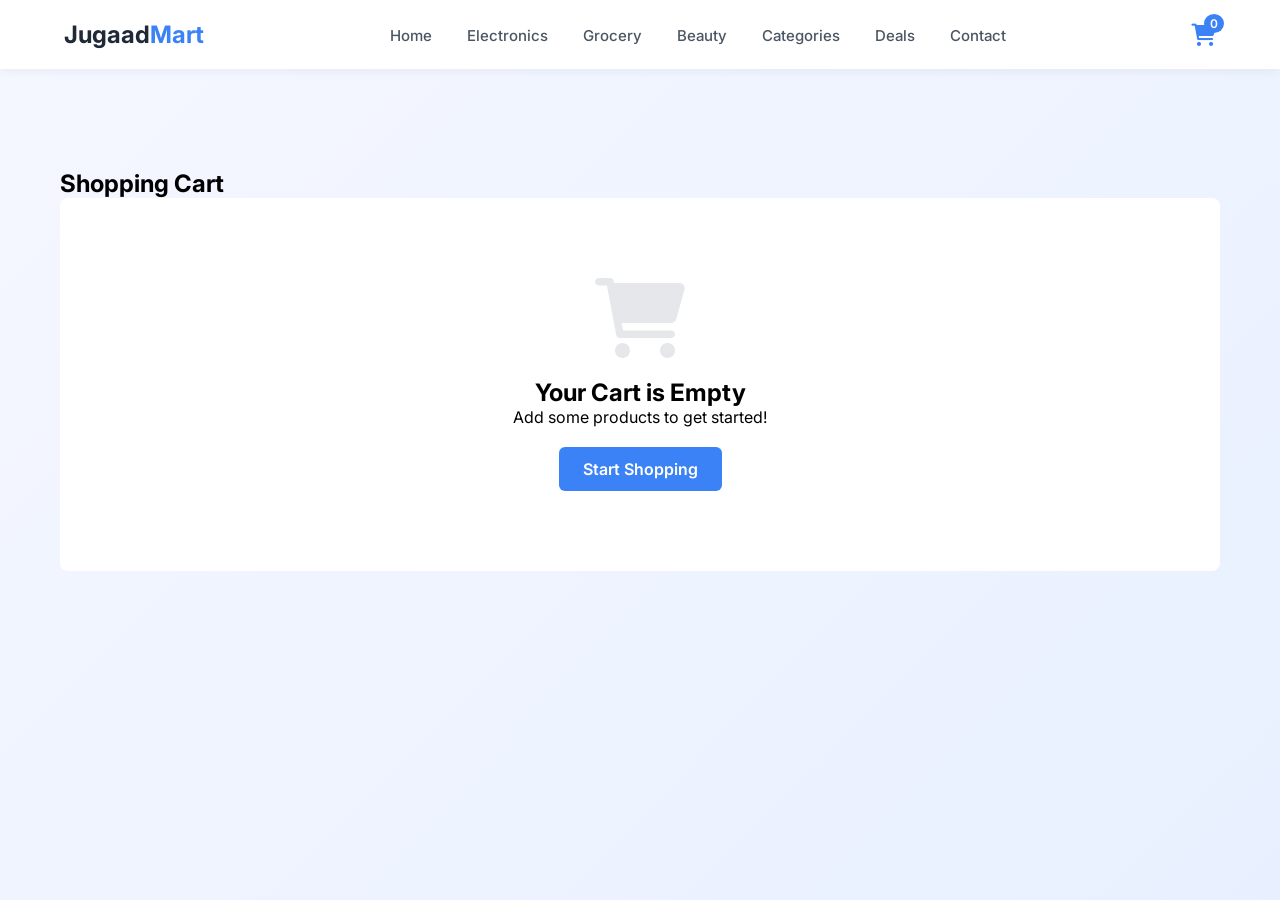
<file: cart.html>
<!DOCTYPE html>
<html lang="en">
<head>
    <meta charset="UTF-8">
    <meta name="viewport" content="width=device-width, initial-scale=1.0">
    <title>My Cart - JugaadMart</title>
    <link rel="stylesheet" href="style.css">
    <link rel="stylesheet" href="https://cdnjs.cloudflare.com/ajax/libs/font-awesome/6.0.0/css/all.min.css">
    <style>
      .cart-container {
            max-width: 1200px;
            margin: 100px auto 40px;
            padding: 0 20px;
            display: flex;
            gap: 30px;
        }
      .cart-items {
            flex: 2;
        }
      .cart-item {
            display: flex;
            align-items: center;
            gap: 20px;
            padding: 20px;
            border: 1px solid #e0e0e0;
            border-radius: 8px;
            margin-bottom: 20px;
            background: white;
        }
      .item-img {
            width: 80px;
            height: 80px;
            object-fit: cover;
            border-radius: 8px;
        }
      .item-details {
            flex: 1;
        }
      .item-details h3 {
            font-size: 16px;
            margin-bottom: 5px;
            color: #1f2937;
        }
      .item-price {
            font-size: 18px;
            font-weight: 700;
            color: #3B82F6;
        }
      .item-actions {
            display: flex;
            align-items: center;
            gap: 15px;
            margin-top: 10px;
        }
      .item-actions button {
            width: 30px;
            height: 30px;
            border: 1px solid #ddd;
            background: white;
            border-radius: 50%;
            cursor: pointer;
            font-size: 16px;
        }
      .item-actions button:hover {
            background: #3B82F6;
            color: white;
            border-color: #3B82F6;
        }
      .qty {
            font-weight: 600;
            min-width: 20px;
            text-align: center;
        }
      .remove-text {
            color: #ef4444;
            cursor: pointer;
            font-size: 14px;
        }
      .remove-text:hover {
            text-decoration: underline;
        }
      .order-summary {
            flex: 1;
            border: 1px solid #e0e0e0;
            border-radius: 8px;
            padding: 20px;
            height: fit-content;
            background: white;
            position: sticky;
            top: 100px;
        }
      .summary-row {
            display: flex;
            justify-content: space-between;
            margin: 10px 0;
            color: #6b7280;
        }
      .summary-row.total {
            font-size: 1.2rem;
            font-weight: 700;
            color: #1f2937;
        }
      .voucher-box {
            border: 1px solid #e0e0e0;
            border-radius: 8px;
            padding: 20px;
            margin-top: 20px;
            background: white;
        }
      .voucher-box input {
            width: 100%;
            padding: 10px;
            border: 1px solid #ddd;
            border-radius: 4px;
            margin-top: 10px;
        }
        #empty-cart {
            text-align: center;
            padding: 80px 20px;
            width: 100%;
            background: white;
            border-radius: 8px;
        }
        #empty-cart i {
            font-size: 5rem;
            color: #e5e7eb;
            margin-bottom: 20px;
        }
        .btn-primary {
            background: #3B82F6;
            color: white;
            border: none;
            padding: 12px 24px;
            border-radius: 6px;
            font-size: 16px;
            font-weight: 600;
            cursor: pointer;
            text-decoration: none;
        }
        .btn-primary:hover {
            background: #2563eb;
        }
        @media (max-width: 768px) {
          .cart-container {
                flex-direction: column;
            }
          .cart-item {
                flex-direction: column;
                text-align: center;
            }
        }
    </style>
    <script src="script.js" defer></script>
</head>
<body>
    <nav class="navbar">
        <div class="logo">Jugaad<span>Mart</span></div>
        <ul class="nav-links" id="navLinks">
            <li><a href="index.html">Home</a></li>
            <li><a href="electronics.html">Electronics</a></li>
            <li><a href="grocery.html">Grocery</a></li>
            <li><a href="beauty.html">Beauty</a></li>
            <li><a href="categories.html">Categories</a></li>
            <li><a href="deals.html">Deals</a></li>
            <li><a href="contact.html">Contact</a></li>
        </ul>
        <div class="cart-icon">
            <a href="cart.html" class="active">
                <i class="fas fa-shopping-cart"></i>
                <span id="cart-count">0</span>
            </a>
        </div>
        <div class="hamburger" onclick="toggleMenu()">☰</div>
    </nav>

    <div class="cart-container">
        <div class="cart-items">
            <h2>Shopping Cart</h2>
            <div id="cart-list"></div>

            <div id="empty-cart" style="display:none;">
                <i class="fas fa-shopping-cart"></i>
                <h2>Your Cart is Empty</h2>
                <p>Add some products to get started!</p>
                <a href="electronics.html" class="btn-primary" style="margin-top: 20px; display: inline-block;">Start Shopping</a>
            </div>
        </div>

        <div id="cart-summary-section">
            <div class="order-summary">
                <h3>Order summary</h3>
                <div class="summary-row">
                    <span>Subtotal</span>
                    <span id="subtotal">₹0</span>
                </div>
                <div class="summary-row">
                    <span>Delivery</span>
                    <span id="delivery">₹40</span>
                </div>
                <div class="summary-row">
                    <span>Tax</span>
                    <span id="tax">₹0</span>
                </div>
                <hr style="margin: 15px 0;">
                <div class="summary-row total">
                    <strong>Total</strong>
                    <strong id="total">₹0</strong>
                </div>
                <a href="checkout.html" style="text-decoration: none;">
                    <button class="btn-primary" style="width:100%;margin-top:20px;">Proceed to Checkout</button>
                </a>
                <p style="text-align: center; margin-top: 20px;">or <a href="electronics.html">Continue Shopping →</a></p>
            </div>

            <div class="voucher-box">
                <p>Do you have a voucher or gift card?</p>
                <input type="text" placeholder="Enter code">
            </div>
        </div>
    </div>

    <script>
        function toggleMenu() {
            document.getElementById('navLinks').classList.toggle('show');
        }
    </script>
</body>
</html>
</file>
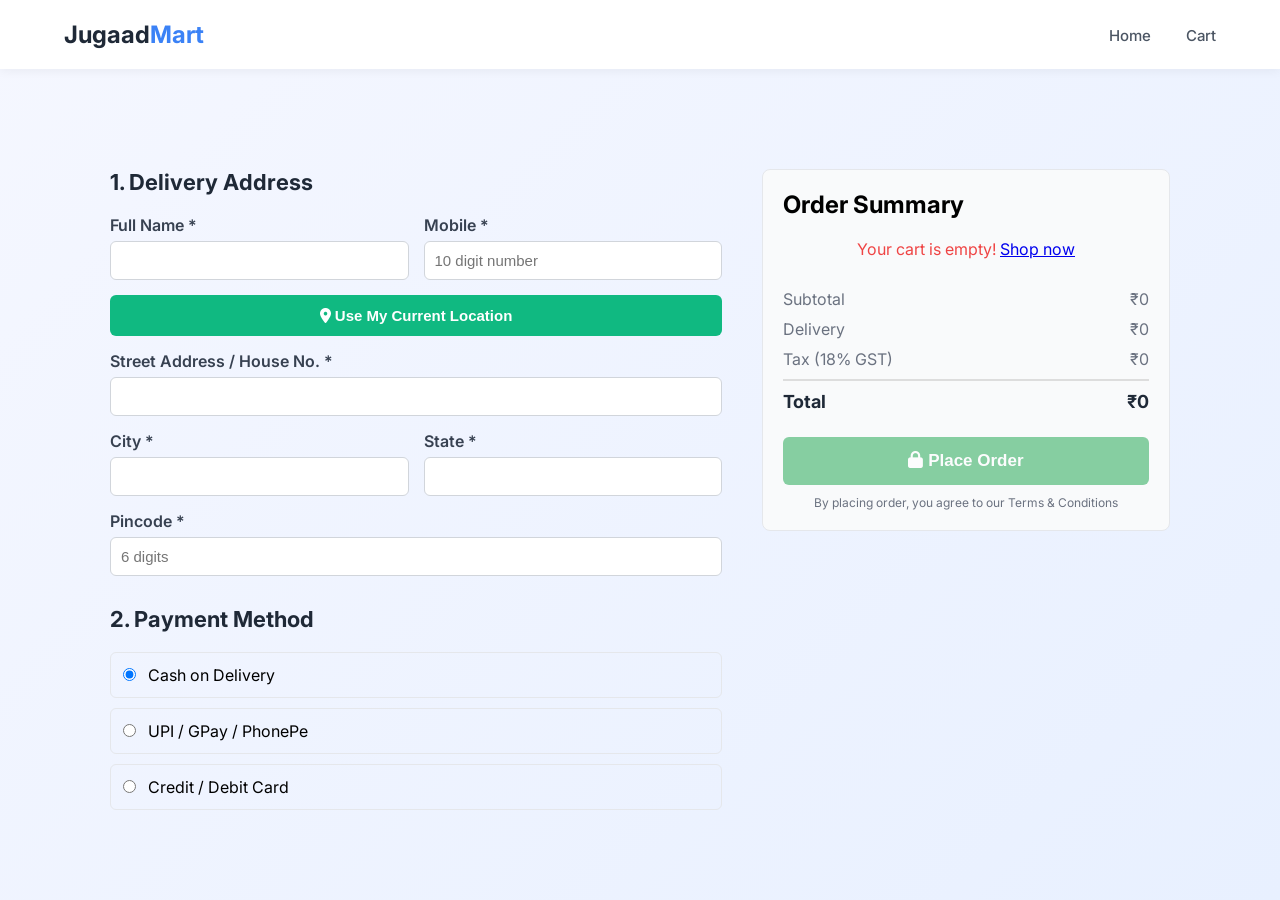
<file: checkout.html>
<!DOCTYPE html>
<html lang="en">
<head>
    <meta charset="UTF-8">
    <meta name="viewport" content="width=device-width, initial-scale=1.0">
    <title>Checkout - JugaadMart</title>
    <link rel="stylesheet" href="style.css">
    <link rel="stylesheet" href="https://cdnjs.cloudflare.com/ajax/libs/font-awesome/6.0.0/css/all.min.css">
    <style>
        .checkout-container {
            max-width: 1100px;
            margin: 100px auto 40px;
            padding: 0 20px;
            display: grid;
            grid-template-columns: 1.5fr 1fr;
            gap: 40px;
        }
        .checkout-form h2 { 
            font-size: 22px; 
            margin-bottom: 20px; 
            color: #1f2937;
        }
        .form-group { margin-bottom: 15px; }
        .form-group label { 
            display: block; 
            font-weight: 600; 
            margin-bottom: 6px;
            color: #374151;
        }
        .form-group input, .form-group textarea, .form-group select {
            width: 100%; 
            padding: 10px; 
            border: 1px solid #d1d5db;
            border-radius: 6px; 
            font-size: 15px; 
            box-sizing: border-box;
        }
        .form-group input:focus, .form-group textarea:focus {
            outline: none;
            border-color: #3B82F6;
        }
        .form-row { display: grid; grid-template-columns: 1fr 1fr; gap: 15px; }
        .payment-option { 
            margin: 10px 0;
            padding: 12px;
            border: 1px solid #e5e7eb;
            border-radius: 6px;
        }
        .payment-option input { margin-right: 8px; }
        .order-summary { 
            background: #f9fafb; 
            padding: 20px; 
            border-radius: 8px; 
            height: fit-content;
            border: 1px solid #e5e7eb;
            position: sticky;
            top: 100px;
        }
        .summary-row { 
            display: flex; 
            justify-content: space-between; 
            margin: 10px 0;
            color: #6b7280;
        }
        .summary-total { 
            font-weight: 700; 
            font-size: 18px; 
            border-top: 2px solid #ddd; 
            padding-top: 10px;
            color: #1f2937;
        }
        .place-order-btn {
            width: 100%; 
            background: #16a34a; 
            color: white; 
            border: none;
            padding: 14px; 
            border-radius: 6px; 
            font-size: 17px; 
            font-weight: 700;
            cursor: pointer; 
            margin-top: 15px;
        }
        .place-order-btn:hover {
            background: #15803d;
        }
        .location-btn {
            width: 100%; 
            padding: 12px; 
            background: #10B981; 
            color: white; 
            border: none; 
            border-radius: 6px; 
            cursor: pointer; 
            font-weight: 600;
            font-size: 15px;
        }
        .location-btn:hover {
            background: #059669;
        }
        #location-status {
            font-size: 12px; 
            color: #6b7280; 
            margin-top: 8px;
        }
        @media (max-width: 768px) { 
            .checkout-container { grid-template-columns: 1fr; }
            .form-row { grid-template-columns: 1fr; }
            .order-summary { position: static; }
        }
    </style>
    <script src="script.js" defer></script>
</head>
<body>
    <nav class="navbar">
        <div class="logo">Jugaad<span>Mart</span></div>
        <ul class="nav-links" id="navLinks">
            <li><a href="index.html">Home</a></li>
            <li><a href="cart.html">Cart</a></li>
        </ul>
        <div class="hamburger" onclick="toggleMenu()">☰</div>
    </nav>

    <div class="checkout-container">
        <div class="checkout-form">
            <h2>1. Delivery Address</h2>
            <form id="checkoutForm">
                <div class="form-row">
                    <div class="form-group">
                        <label>Full Name *</label>
                        <input type="text" id="fullName" required>
                    </div>
                    <div class="form-group">
                        <label>Mobile *</label>
                        <input type="tel" id="mobile" required pattern="[0-9]{10}" placeholder="10 digit number">
                    </div>
                </div>
                
                <div class="form-group">
                    <button type="button" onclick="getLocation()" class="location-btn">
                        <i class="fas fa-map-marker-alt"></i> Use My Current Location
                    </button>
                    <p id="location-status"></p>
                </div>

                <div class="form-group">
                    <label>Street Address / House No. *</label>
                    <input type="text" id="street" required>
                </div>
                
                <div class="form-row">
                    <div class="form-group">
                        <label>City *</label>
                        <input type="text" id="city" required>
                    </div>
                    <div class="form-group">
                        <label>State *</label>
                        <input type="text" id="state" required>
                    </div>
                </div>
                
                <div class="form-group">
                    <label>Pincode *</label>
                    <input type="text" id="pincode" required pattern="[0-9]{6}" placeholder="6 digits">
                </div>

                <h2 style="margin-top: 30px;">2. Payment Method</h2>
                <div class="payment-option">
                    <input type="radio" id="cod" name="payment" value="COD" checked>
                    <label for="cod">Cash on Delivery</label>
                </div>
                <div class="payment-option">
                    <input type="radio" id="upi" name="payment" value="UPI">
                    <label for="upi">UPI / GPay / PhonePe</label>
                </div>
                <div class="payment-option">
                    <input type="radio" id="card" name="payment" value="Card">
                    <label for="card">Credit / Debit Card</label>
                </div>
            </form>
        </div>

        <div class="order-summary">
            <h2>Order Summary</h2>
            <div id="checkout-items"></div>
            <div class="summary-row">
                <span>Subtotal</span><span id="checkout-subtotal">₹0</span>
            </div>
            <div class="summary-row">
                <span>Delivery</span><span id="checkout-delivery">₹0</span>
            </div>
            <div class="summary-row">
                <span>Tax (18% GST)</span><span id="checkout-tax">₹0</span>
            </div>
            <div class="summary-row summary-total">
                <span>Total</span><span id="checkout-total">₹0</span>
            </div>
            <button class="place-order-btn" onclick="placeOrder()">
                <i class="fas fa-lock"></i> Place Order
            </button>
            <p style="text-align:center; font-size:12px; color:#6b7280; margin-top:10px;">
                By placing order, you agree to our Terms & Conditions
            </p>
        </div>
    </div>

    <script>
        function toggleMenu() {
            document.getElementById('navLinks').classList.toggle('show');
        }
    </script>
</body>
</html>
</file>
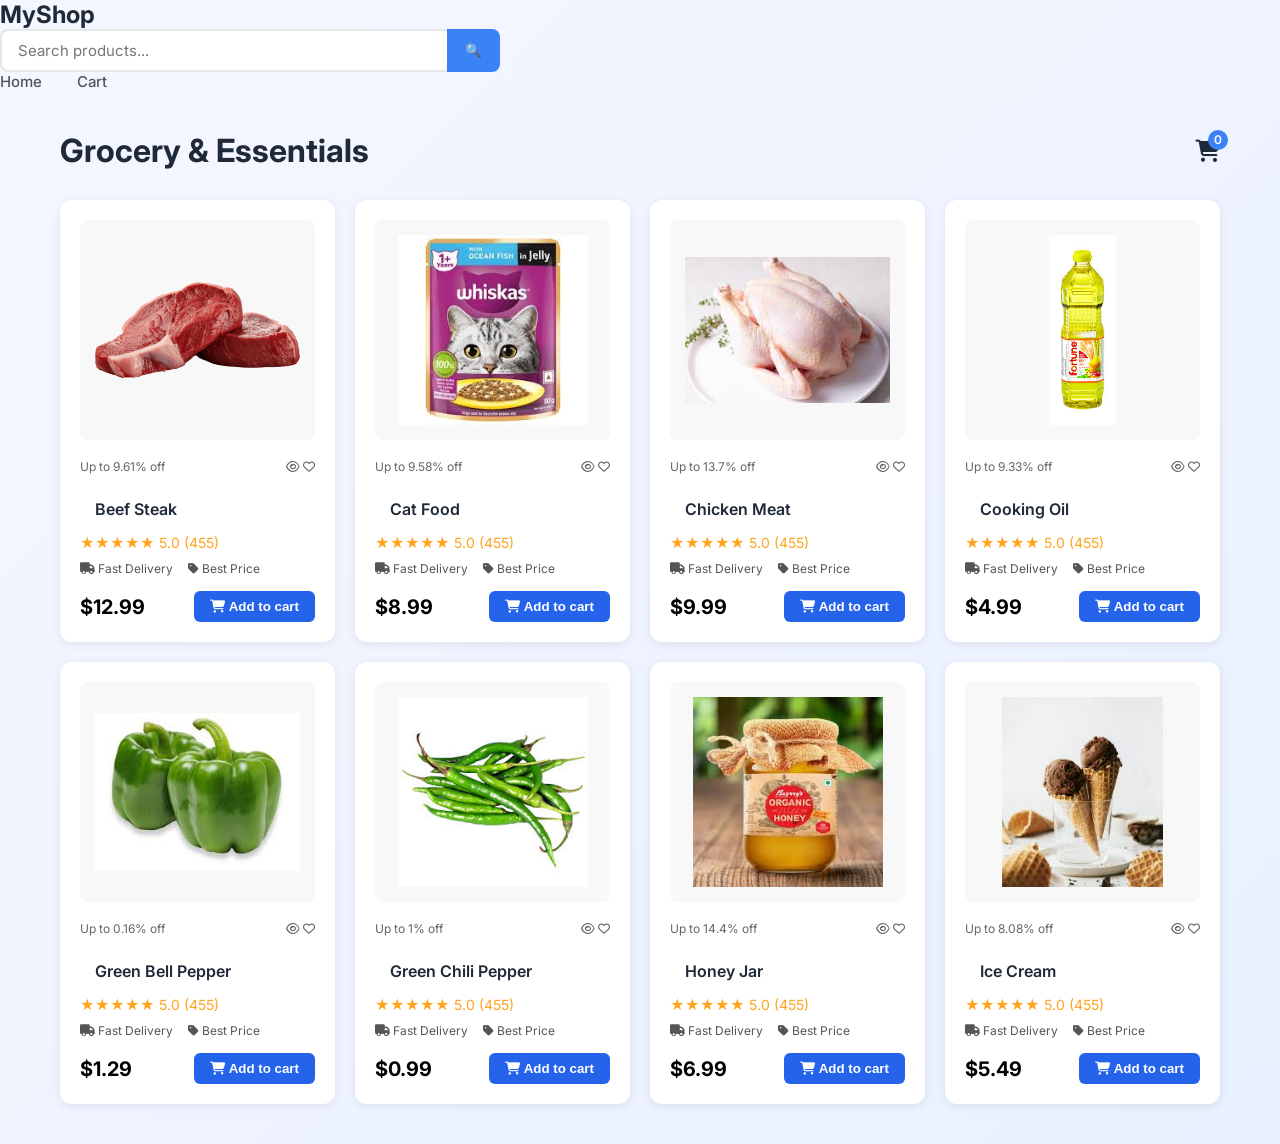
<file: grocery.html>
<!DOCTYPE html>
<html lang="en">
<head>
    <meta charset="UTF-8">
    <meta name="viewport" content="width=device-width, initial-scale=1.0">
    <title>Grocery - JugaadMart</title>
    <link rel="stylesheet" href="style.css">
    <link rel="stylesheet" href="https://cdnjs.cloudflare.com/ajax/libs/font-awesome/6.4.0/css/all.min.css">
    <style>
        .shop-container { max-width: 1200px; margin: 40px auto; padding: 0 20px; }
        .shop-header {
            display: flex;
            justify-content: space-between;
            align-items: center;
            margin-bottom: 30px;
        }
        .shop-container h1 { font-size: 32px; color: #1f2937; font-weight: 700; }
        .cart-icon {
            position: relative;
            font-size: 22px;
            color: #1f2937;
            cursor: pointer;
        }
        .cart-icon a {
            color: #1f2937;
            text-decoration: none;
        }
        .cart-count {
            position: absolute;
            top: -8px;
            right: -8px;
            background: #ef4444;
            color: white;
            font-size: 12px;
            font-weight: 600;
            width: 20px;
            height: 20px;
            border-radius: 50%;
            display: flex;
            align-items: center;
            justify-content: center;
        }
        .product-grid { display: grid; grid-template-columns: repeat(4, 1fr); gap: 20px; }
        .product-card { 
            background: white; 
            border-radius: 12px; 
            padding: 20px; 
            box-shadow: 0 2px 10px rgba(0,0,0,0.08);
            transition: 0.3s;
        }
        .product-card:hover {
            box-shadow: 0 4px 20px rgba(0,0,0,0.1);
            transform: translateY(-5px);
        }
        .product-card img { 
            width: 100%; 
            height: 220px; 
            object-fit: contain; 
            background: #f8f8f8; 
            border-radius: 8px; 
            margin-bottom: 15px; 
            padding: 15px;
            box-sizing: border-box;
        }
        .discount { font-size: 12px; color: #666; margin-bottom: 10px; display: flex; justify-content: space-between; }
        .product-card h3 { font-size: 16px; margin: 10px 0; font-weight: 600; height: 40px; overflow: hidden; }
        .rating { color: #ffa41c; font-size: 14px; margin: 8px 0; }
        .tags { display: flex; gap: 15px; font-size: 12px; color: #555; margin: 10px 0; }
        .price-cart { display: flex; justify-content: space-between; align-items: center; margin-top: 15px; }
        .price { font-size: 20px; font-weight: bold; }
        .add-cart { 
            background: #2563eb; 
            color: white; 
            border: none; 
            padding: 8px 16px; 
            border-radius: 6px; 
            cursor: pointer;
            font-weight: 600;
            transition: 0.3s;
        }
        .add-cart:hover { background: #1d4ed8; }
        .add-cart.added { background: #16a34a; }
        @media (max-width: 1024px) { .product-grid { grid-template-columns: repeat(2, 1fr); } }
        @media (max-width: 600px) { 
            .product-grid { grid-template-columns: 1fr; }
            .shop-header { flex-direction: column; align-items: flex-start; gap: 15px; }
        }
    </style>
    <script src="script.js" defer></script>
</head>
<body>
    <!-- Header Load Karne Ka Code -->
    <div id="header"></div>
    
    <script>
      fetch('header.html')
        .then(res => res.text())
        .then(data => {
          document.getElementById('header').innerHTML = data;
          const scriptTag = document.querySelector('#header script');
          const newScript = document.createElement('script');
          newScript.textContent = scriptTag.textContent;
          document.body.appendChild(newScript);
        });
    </script>

    <div class="shop-container">
        <div class="shop-header">
            <h1>Grocery & Essentials</h1>
            <a href="cart.html" class="cart-icon">
                <i class="fas fa-shopping-cart"></i>
                <span class="cart-count" id="cart-count">0</span>
            </a>
        </div>
        
        <div class="product-grid">
            
            <div class="product-card">
                <img src="images/beef.jpg" alt="Beef Steak">
                <div class="discount"><span>Up to 9.61% off</span><span><i class="far fa-eye"></i> <i class="far fa-heart"></i></span></div>
                <h3>Beef Steak</h3>
                <div class="rating">★★★★★ 5.0 (455)</div>
                <div class="tags"><span><i class="fas fa-truck"></i> Fast Delivery</span><span><i class="fas fa-tag"></i> Best Price</span></div>
                <div class="price-cart">
                    <span class="price">$12.99</span>
                    <button class="add-cart" onclick="addToCart('Beef Steak', 12.99, 'images/beef.jpg')"><i class="fas fa-shopping-cart"></i> Add to cart</button>
                </div>
            </div>

            <div class="product-card">
                <img src="images/catfood.jpg" alt="Cat Food">
                <div class="discount"><span>Up to 9.58% off</span><span><i class="far fa-eye"></i> <i class="far fa-heart"></i></span></div>
                <h3>Cat Food</h3>
                <div class="rating">★★★★★ 5.0 (455)</div>
                <div class="tags"><span><i class="fas fa-truck"></i> Fast Delivery</span><span><i class="fas fa-tag"></i> Best Price</span></div>
                <div class="price-cart">
                    <span class="price">$8.99</span>
                    <button class="add-cart" onclick="addToCart('Cat Food', 8.99, 'images/catfood.jpg')"><i class="fas fa-shopping-cart"></i> Add to cart</button>
                </div>
            </div>

            <div class="product-card">
                <img src="images/chicken.jpg" alt="Chicken Meat">
                <div class="discount"><span>Up to 13.7% off</span><span><i class="far fa-eye"></i> <i class="far fa-heart"></i></span></div>
                <h3>Chicken Meat</h3>
                <div class="rating">★★★★★ 5.0 (455)</div>
                <div class="tags"><span><i class="fas fa-truck"></i> Fast Delivery</span><span><i class="fas fa-tag"></i> Best Price</span></div>
                <div class="price-cart">
                    <span class="price">$9.99</span>
                    <button class="add-cart" onclick="addToCart('Chicken Meat', 9.99, 'images/chicken.jpg')"><i class="fas fa-shopping-cart"></i> Add to cart</button>
                </div>
            </div>

            <div class="product-card">
                <img src="images/oil.jpg" alt="Cooking Oil">
                <div class="discount"><span>Up to 9.33% off</span><span><i class="far fa-eye"></i> <i class="far fa-heart"></i></span></div>
                <h3>Cooking Oil</h3>
                <div class="rating">★★★★★ 5.0 (455)</div>
                <div class="tags"><span><i class="fas fa-truck"></i> Fast Delivery</span><span><i class="fas fa-tag"></i> Best Price</span></div>
                <div class="price-cart">
                    <span class="price">$4.99</span>
                    <button class="add-cart" onclick="addToCart('Cooking Oil', 4.99, 'images/oil.jpg')"><i class="fas fa-shopping-cart"></i> Add to cart</button>
                </div>
            </div>

            <div class="product-card">
                <img src="images/bellpepper.jpg" alt="Green Bell Pepper">
                <div class="discount"><span>Up to 0.16% off</span><span><i class="far fa-eye"></i> <i class="far fa-heart"></i></span></div>
                <h3>Green Bell Pepper</h3>
                <div class="rating">★★★★★ 5.0 (455)</div>
                <div class="tags"><span><i class="fas fa-truck"></i> Fast Delivery</span><span><i class="fas fa-tag"></i> Best Price</span></div>
                <div class="price-cart">
                    <span class="price">$1.29</span>
                    <button class="add-cart" onclick="addToCart('Green Bell Pepper', 1.29, 'images/bellpepper.jpg')"><i class="fas fa-shopping-cart"></i> Add to cart</button>
                </div>
            </div>

            <div class="product-card">
                <img src="images/chili.jpg" alt="Green Chili Pepper">
                <div class="discount"><span>Up to 1% off</span><span><i class="far fa-eye"></i> <i class="far fa-heart"></i></span></div>
                <h3>Green Chili Pepper</h3>
                <div class="rating">★★★★★ 5.0 (455)</div>
                <div class="tags"><span><i class="fas fa-truck"></i> Fast Delivery</span><span><i class="fas fa-tag"></i> Best Price</span></div>
                <div class="price-cart">
                    <span class="price">$0.99</span>
                    <button class="add-cart" onclick="addToCart('Green Chili Pepper', 0.99, 'images/chili.jpg')"><i class="fas fa-shopping-cart"></i> Add to cart</button>
                </div>
            </div>

            <div class="product-card">
                <img src="images/honey.jpg" alt="Honey Jar">
                <div class="discount"><span>Up to 14.4% off</span><span><i class="far fa-eye"></i> <i class="far fa-heart"></i></span></div>
                <h3>Honey Jar</h3>
                <div class="rating">★★★★★ 5.0 (455)</div>
                <div class="tags"><span><i class="fas fa-truck"></i> Fast Delivery</span><span><i class="fas fa-tag"></i> Best Price</span></div>
                <div class="price-cart">
                    <span class="price">$6.99</span>
                    <button class="add-cart" onclick="addToCart('Honey Jar', 6.99, 'images/honey.jpg')"><i class="fas fa-shopping-cart"></i> Add to cart</button>
                </div>
            </div>

            <div class="product-card">
                <img src="images/icecream.jpg" alt="Ice Cream">
                <div class="discount"><span>Up to 8.08% off</span><span><i class="far fa-eye"></i> <i class="far fa-heart"></i></span></div>
                <h3>Ice Cream</h3>
                <div class="rating">★★★★★ 5.0 (455)</div>
                <div class="tags"><span><i class="fas fa-truck"></i> Fast Delivery</span><span><i class="fas fa-tag"></i> Best Price</span></div>
                <div class="price-cart">
                    <span class="price">$5.49</span>
                    <button class="add-cart" onclick="addToCart('Ice Cream', 5.49, 'images/icecream.jpg')"><i class="fas fa-shopping-cart"></i> Add to cart</button>
                </div>
            </div>

        </div>
    </div>

    <script>
        // Hamburger Menu
        const hamburger = document.querySelector('.hamburger');
        const navLinks = document.querySelector('.nav-links');
        if(hamburger) {
            hamburger.addEventListener('click', () => {
                navLinks.classList.toggle('show');
            });
        }

        // Search Filter Script
        window.addEventListener('load', function() {
            const urlParams = new URLSearchParams(window.location.search);
            const searchQuery = urlParams.get('search');
            
            if(searchQuery) {
                let products = document.querySelectorAll('.product-card');
                let query = searchQuery.toLowerCase();
                
                products.forEach(product => {
                    let title = product.querySelector('h3').innerText.toLowerCase(); 
                    if (title.includes(query)) {
                        product.style.display = "block";
                    } else {
                        product.style.display = "none";
                    }
                });

                // Search box me value daal do
                setTimeout(() => {
                    const searchInput = document.getElementById('searchInput');
                    if(searchInput) searchInput.value = searchQuery;
                }, 500);
            }
        });
    </script>
</body>
</html>
</file>
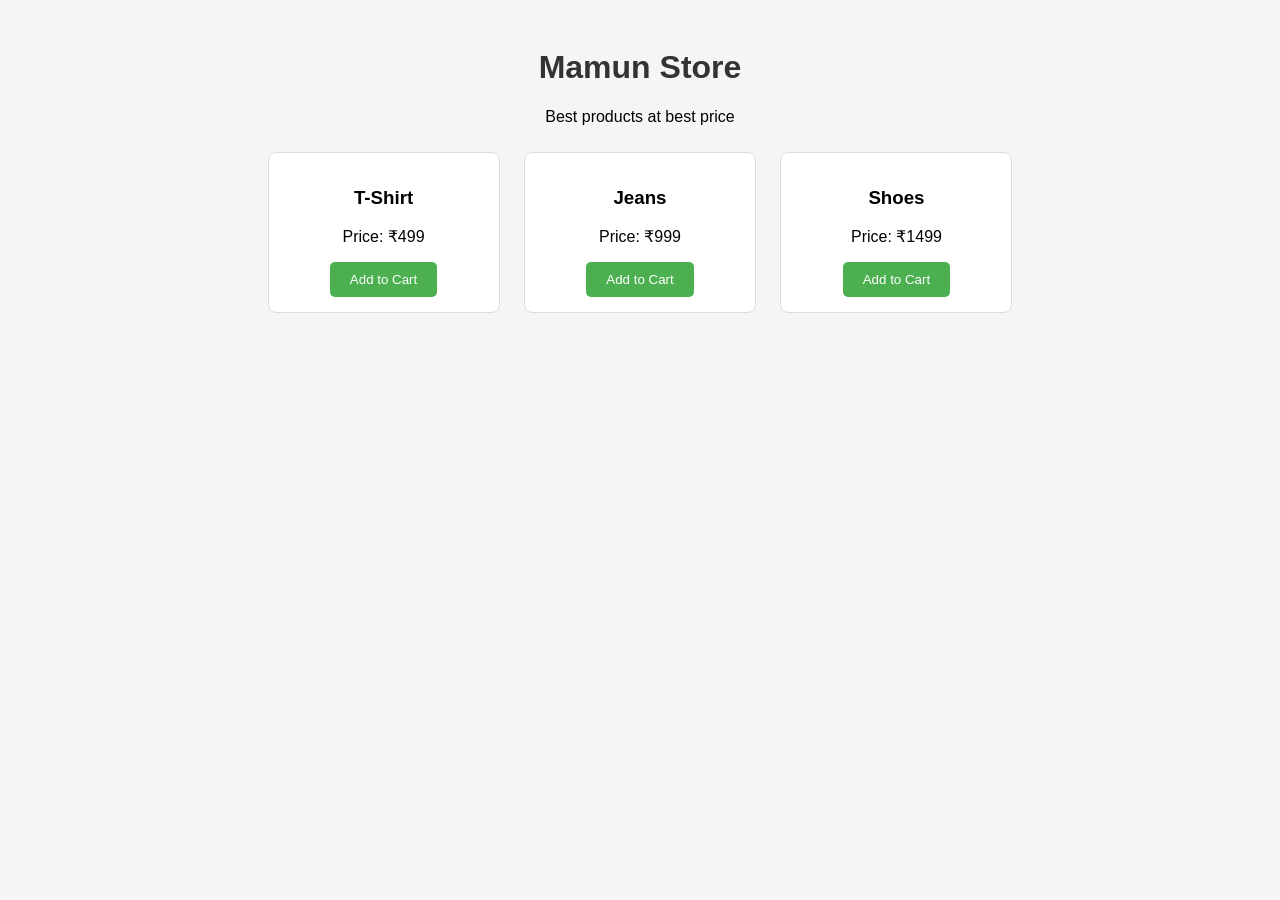
<file: old-index.html>
<!DOCTYPE html>
<html>
<head>
    <title>Mamun Store</title>
    <style>
        body { font-family: Arial; text-align: center; padding: 20px; background: #f5f5f5; }
        h1 { color: #333; }
        .product { 
            border: 1px solid #ddd; 
            padding: 15px; 
            margin: 10px; 
            display: inline-block; 
            background: white;
            border-radius: 8px;
            width: 200px;
        }
        button { 
            background: #4CAF50; 
            color: white; 
            padding: 10px 20px; 
            border: none; 
            border-radius: 5px;
            cursor: pointer;
        }
        button:hover { background: #45a049; }
    </style>
</head>
<body>
    <h1>Mamun Store</h1>
    <p>Best products at best price</p>
    
    <div class="product">
        <h3>T-Shirt</h3>
        <p>Price: ₹499</p>
        <button>Add to Cart</button>
    </div>
    
    <div class="product">
        <h3>Jeans</h3>
        <p>Price: ₹999</p>
        <button>Add to Cart</button>
    </div>

    <div class="product">
        <h3>Shoes</h3>
        <p>Price: ₹1499</p>
        <button>Add to Cart</button>
    </div>
</body>
</html>
</file>
<file: style.css>
@import url('https://fonts.googleapis.com/css2?family=Inter:wght@400;500;600;700&display=swap');

* {
  margin: 0;
  padding: 0;
  box-sizing: border-box;
}

body {
    font-family: 'Inter', sans-serif;
    background: linear-gradient(135deg, #f5f7ff 0%, #e8f0ff 100%);
    min-height: 100vh;
}

/* Navbar */
.navbar {
    display: flex;
    justify-content: space-between;
    align-items: center;
    padding: 20px 5%;
    background: white;
    box-shadow: 0 2px 10px rgba(0,0,0,0.05);
    position: sticky;
    top: 0;
    z-index: 100;
    gap: 20px;
}

.logo {
    font-size: 24px;
    font-weight: 700;
    color: #1f2937;
    white-space: nowrap;
}

.logo span {
    color: #3B82F6;
}

/* Search Bar - NEW */
.search-container {
    display: flex;
    flex: 1;
    max-width: 500px;
}

#searchInput {
    flex: 1;
    padding: 10px 16px;
    border: 2px solid #e5e7eb;
    border-right: 0;
    border-radius: 8px 0 0 8px;
    font-size: 15px;
    font-family: 'Inter', sans-serif;
    outline: none;
    transition: 0.3s;
}

#searchInput:focus {
    border-color: #3B82F6;
}

.search-container button {
    padding: 10px 16px;
    border: 2px solid #3B82F6;
    border-radius: 0 8px 8px 0;
    background: #3B82F6;
    color: white;
    cursor: pointer;
    transition: 0.3s;
}

.search-container button:hover {
    background: #2563eb;
}

.nav-right {
    display: flex;
    align-items: center;
    gap: 20px;
}

.nav-links {
    display: flex;
    list-style: none;
    gap: 35px;
}

.nav-links a {
    text-decoration: none;
    color: #4b5563;
    font-weight: 500;
    font-size: 15px;
    transition: 0.3s;
}

.nav-links a:hover, .nav-links a.active {
    color: #3B82F6;
}

/* Cart Icon */
.cart-icon {
    position: relative;
}

.cart-icon a {
    color: #1f2937;
    font-size: 22px;
    text-decoration: none;
    transition: 0.3s;
}

.cart-icon a:hover {
    color: #3B82F6;
}

.cart-icon a.active {
    color: #3B82F6;
}

#cart-count {
    position: absolute;
    top: -8px;
    right: -8px;
    background: #3B82F6;
    color: white;
    font-size: 12px;
    padding: 2px 6px;
    border-radius: 50%;
    font-weight: 600;
    min-width: 20px;
    text-align: center;
}

.profile img {
    width: 40px;
    height: 40px;
    border-radius: 50%;
    cursor: pointer;
}

.hamburger {
    display: none;
    font-size: 24px;
    cursor: pointer;
}

/* Hero Section */
.hero {
    display: flex;
    justify-content: space-between;
    align-items: center;
    padding: 80px 5% 60px;
    gap: 60px;
    max-width: 1400px;
    margin: 0 auto;
}

.hero-left {
    flex: 1;
    max-width: 550px;
}

.tag {
    color: #3B82F6;
    font-size: 13px;
    font-weight: 600;
    letter-spacing: 1.5px;
    margin-bottom: 20px;
    text-transform: uppercase;
}

.hero-left h1 {
    font-size: 52px;
    line-height: 1.1;
    color: #1f2937;
    margin-bottom: 20px;
    font-weight: 700;
}

.hero-left h1 span {
    color: #3B82F6;
}

.desc {
    color: #6b7280;
    font-size: 16px;
    line-height: 1.7;
    margin-bottom: 35px;
    max-width: 480px;
}

.btns {
    display: flex;
    gap: 15px;
    margin-bottom: 50px;
}

.btn-primary {
    background: #3B82F6;
    color: white;
    padding: 14px 30px;
    border-radius: 8px;
    text-decoration: none;
    font-weight: 600;
    transition: 0.3s;
    border: none;
    font-size: 15px;
    cursor: pointer;
    display: inline-block;
}

.btn-primary:hover {
    background: #2563eb;
    transform: translateY(-2px);
    box-shadow: 0 8px 20px rgba(59, 130, 246, 0.3);
}

.btn-secondary {
    background: white;
    color: #1f2937;
    padding: 14px 30px;
    border-radius: 8px;
    text-decoration: none;
    font-weight: 600;
    border: 1px solid #e5e7eb;
    transition: 0.3s;
    font-size: 15px;
    display: inline-block;
}

.btn-secondary:hover {
    border-color: #3B82F6;
    color: #3B82F6;
}

.stats {
    display: flex;
    gap: 50px;
}

.stats h3 {
    font-size: 26px;
    color: #1f2937;
    margin-bottom: 5px;
    font-weight: 700;
}

.stats p {
    color: #6b7280;
    font-size: 14px;
    font-weight: 500;
}

/* Hero Right - Images */
.hero-right {
    flex: 1;
    position: relative;
    display: grid;
    grid-template-columns: repeat(2, 1fr);
    gap: 20px;
    max-width: 520px;
}

.img-box {
    border-radius: 24px;
    overflow: hidden;
    box-shadow: 0 20px 40px rgba(0,0,0,0.08);
    transition: 0.3s;
}

.img-box:hover {
    transform: translateY(-5px);
}

.img-box.big {
    grid-row: span 2;
    height: 420px;
    background: #f8f8f8;
}

.img-box.small {
    height: 200px;
}

.img-box img {
    width: 100%;
    height: 100%;
    object-fit: cover;
}

.deal-tag {
    position: absolute;
    bottom: -10px;
    left: 50%;
    transform: translateX(-50%);
    background: white;
    padding: 10px 20px;
    border-radius: 25px;
    font-size: 14px;
    font-weight: 600;
    box-shadow: 0 10px 25px rgba(0,0,0,0.1);
    white-space: nowrap;
}

/* Categories Section */
.categories {
    padding: 80px 0;
    background: #f8f9fa;
}

.container {
    max-width: 1200px;
    margin: 0 auto;
    padding: 0 20px;
}

.section-title {
    text-align: center;
    font-size: 2.5rem;
    margin-bottom: 50px;
    color: #1f2937;
    font-weight: 700;
}

.category-grid {
    display: grid;
    grid-template-columns: repeat(auto-fit, minmax(250px, 1fr));
    gap: 30px;
}

.category-card {
    background: white;
    padding: 40px 20px;
    text-align: center;
    border-radius: 16px;
    text-decoration: none;
    color: #1f2937;
    box-shadow: 0 5px 15px rgba(0,0,0,0.08);
    transition: 0.3s;
}

.category-card:hover {
    transform: translateY(-10px);
    box-shadow: 0 15px 30px rgba(59, 130, 246, 0.15);
}

.category-card i {
    font-size: 3rem;
    color: #3B82F6;
    margin-bottom: 20px;
}

.category-card h3 {
    margin: 15px 0 10px;
    font-size: 1.5rem;
    font-weight: 600;
}

.category-card p {
    color: #6b7280;
    font-size: 14px;
}

/* Product Cards - NEW */
.products-grid {
    display: grid;
    grid-template-columns: repeat(auto-fill, minmax(260px, 1fr));
    gap: 30px;
    padding: 40px 0;
}

.product-card {
    background: white;
    border-radius: 12px;
    overflow: hidden;
    box-shadow: 0 4px 12px rgba(0,0,0,0.08);
    transition: 0.3s;
}

.product-card:hover {
    transform: translateY(-5px);
    box-shadow: 0 12px 24px rgba(59, 130, 246, 0.15);
}

.product-card img {
    width: 100%;
    height: 240px;
    object-fit: cover;
}

.product-card h3 {
    padding: 15px 15px 5px;
    font-size: 18px;
    color: #1f2937;
}

.product-card p {
    padding: 0 15px 15px;
    color: #3B82F6;
    font-weight: 600;
    font-size: 20px;
}

/* Footer */
.footer {
    background: #1a1a1a;
    color: #fff;
    padding: 60px 0 0;
}

.footer-content {
    display: grid;
    grid-template-columns: repeat(auto-fit, minmax(250px, 1fr));
    gap: 40px;
    margin-bottom: 40px;
}

.footer-col h3 {
    font-size: 1.8rem;
    margin-bottom: 15px;
}

.footer-col h3 span {
    color: #3B82F6;
}

.footer-col h4 {
    margin-bottom: 20px;
    font-size: 1.2rem;
    color: #fff;
}

.footer-col p {
    color: #ccc;
    line-height: 1.8;
    margin-bottom: 10px;
}

.footer-col p i {
    margin-right: 10px;
    color: #3B82F6;
}

.footer-col ul {
    list-style: none;
}

.footer-col ul li {
    margin-bottom: 12px;
}

.footer-col ul li a {
    color: #ccc;
    text-decoration: none;
    transition: color 0.3s;
}

.footer-col ul li a:hover {
    color: #3B82F6;
}

.social-icons {
    display: flex;
    gap: 15px;
    margin-top: 20px;
}

.social-icons a {
    color: #fff;
    font-size: 1.5rem;
    transition: color 0.3s;
}

.social-icons a:hover {
    color: #3B82F6;
}

.footer-bottom {
    border-top: 1px solid #333;
    padding: 20px 0;
    text-align: center;
    color: #999;
}

/* Mobile Responsive */
@media (max-width: 968px) {
    .hamburger { 
        display: block; 
    }
    
    .navbar {
        flex-wrap: wrap;
    }
    
    .search-container {
        order: 3;
        max-width: 100%;
        flex-basis: 100%;
        margin-top: 15px;
    }
    
    .nav-links {
        display: none;
        position: absolute;
        top: 140px;
        left: 0;
        width: 100%;
        background: white;
        flex-direction: column;
        padding: 20px;
        box-shadow: 0 5px 10px rgba(0,0,0,0.1);
        gap: 20px;
        z-index: 99;
    }
    
    .nav-links.show { 
        display: flex; 
    }
    
    .hero {
        flex-direction: column;
        padding: 40px 5%;
        text-align: center;
    }
    
    .hero-left h1 { 
        font-size: 38px; 
    }
    
    .btns { 
        justify-content: center; 
        flex-wrap: wrap;
    }
    
    .stats { 
        justify-content: center; 
        gap: 30px; 
    }
    
    .hero-right { 
        max-width: 100%; 
    }
    
    .img-box.big { 
        height: 350px; 
    }
    
    .section-title {
        font-size: 2rem;
    }
    
    .products-grid {
        grid-template-columns: repeat(auto-fill, minmax(160px, 1fr));
        gap: 15px;
    }
}
</file>
